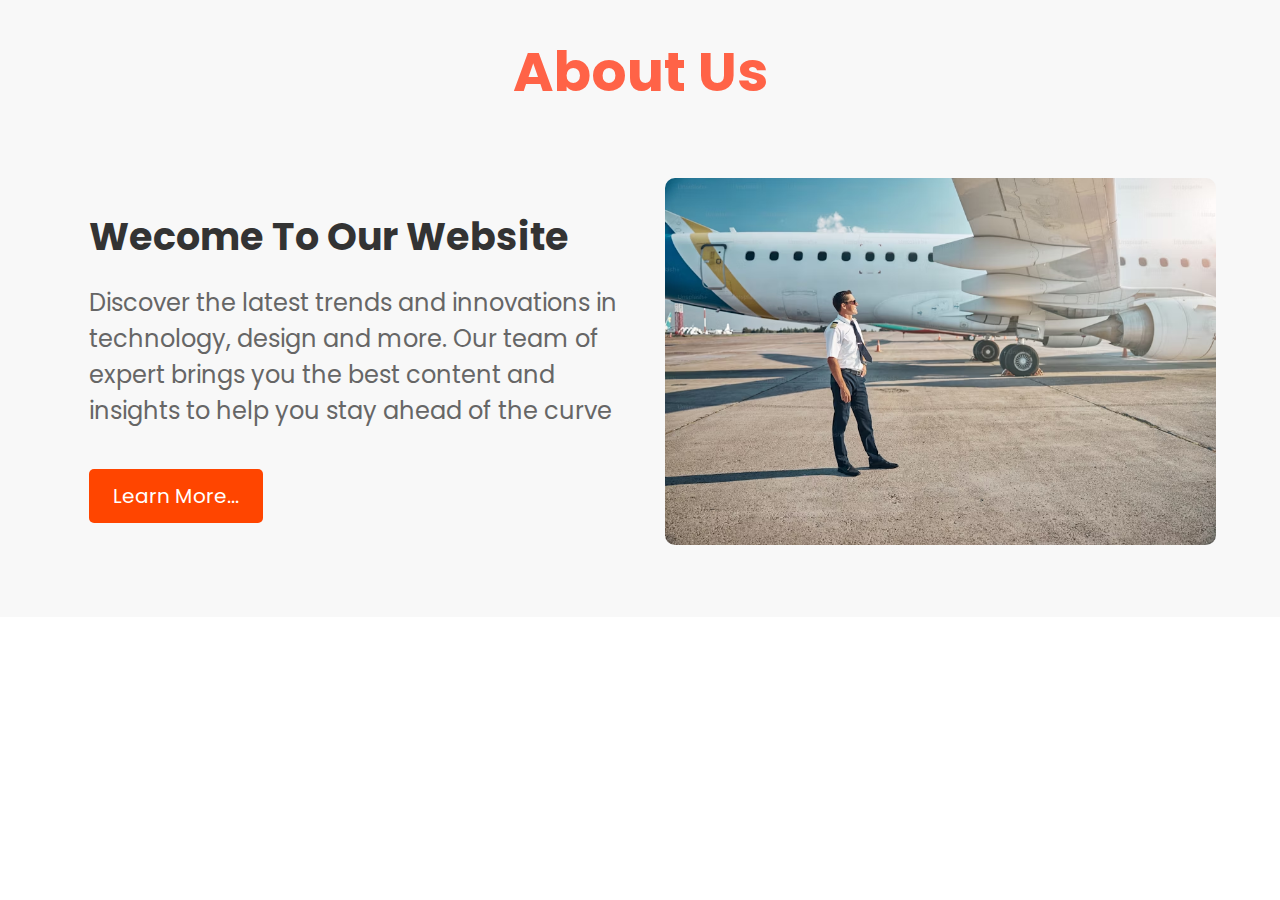
<file: aboutus.html>
<!DOCTYPE html>
<html lang="en">

<head>
    <meta charset="UTF-8">
    <meta http-equiv="X-UA-Compatible" content="IE=edge">
    <meta name="viewport" content="width=device-width, initial-scale=1.0">
    <title>About Us</title>
    <link rel="stylesheet" href="aboutus.css">
    <link rel="stylesheet" href="https://cdn.jsdelivr.net/npm/bootstrap-icons@1.9.1/font/bootstrap-icons.css">
</head>

<body>

    <section class="hero">
        <div class="heading">
            <h1>About Us</h1>
        </div>
        <div class="container">
            <div class="hero-content">
                <h2>Wecome To Our Website</h2>
                <p>Discover the latest trends and innovations in technology, design and more. Our team of expert brings you the best content and insights to help you stay ahead of the curve</p>
                <button class="cta-button">Learn More...</button>
            </div>
            <div class="hero-image">
                <img src="premium_photo-1661515266973-95b312c9fcd8.avif">
            </div>
        </div>
    </section>
    
</body>
</html>
</file>
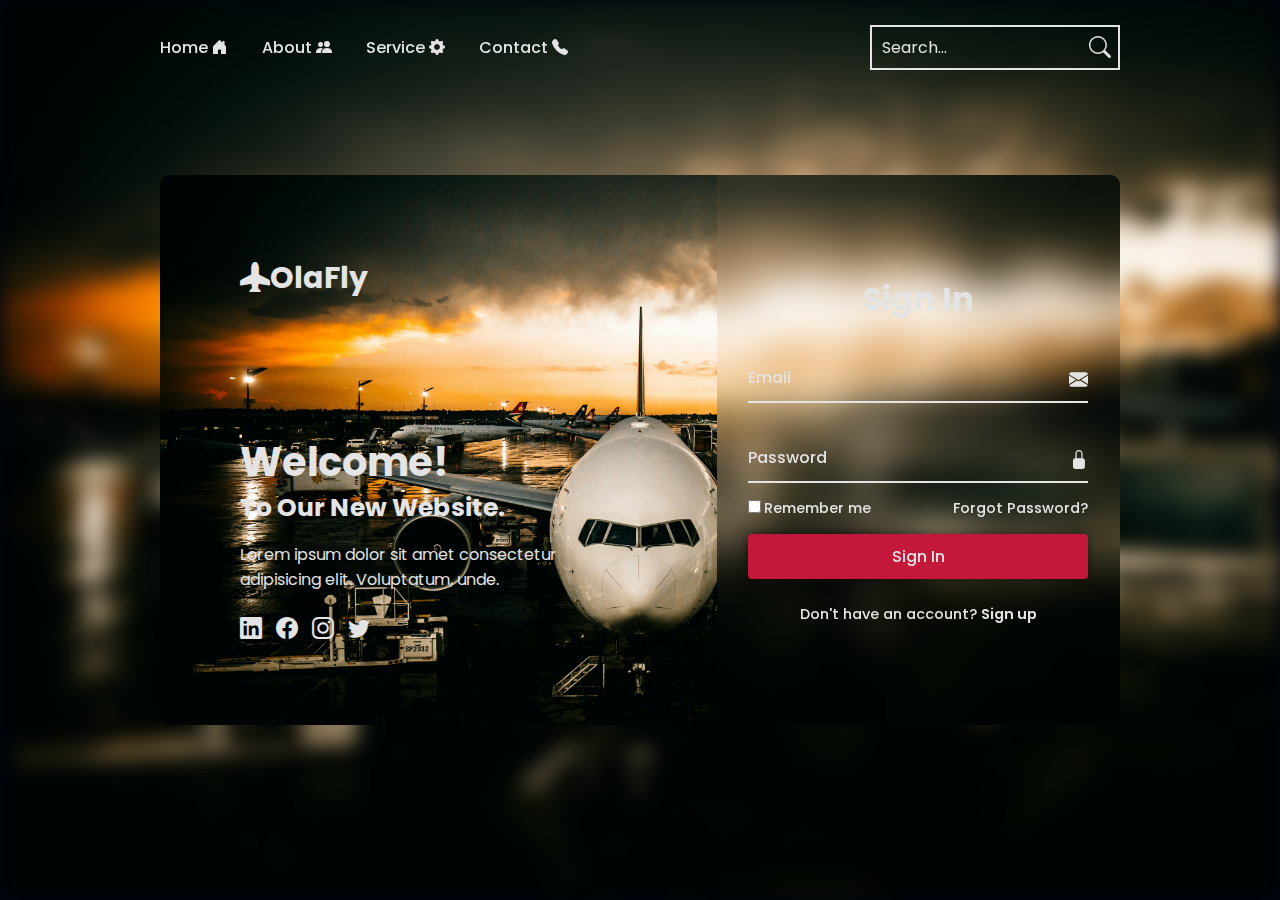
<file: login.html>
<!DOCTYPE html>
<html lang="en">

<head>
    <meta charset="UTF-8">
    <meta http-equiv="X-UA-Compatible" content="IE=edge">
    <meta name="viewport" content="width=device-width, initial-scale=1.0">
    <title>Login/Sing Up</title>
    <link rel="stylesheet" href="loginstyle.css">
    <link rel="stylesheet" href="https://cdn.jsdelivr.net/npm/bootstrap-icons@1.9.1/font/bootstrap-icons.css">
</head>

<body>
    
    <header class="header">
        <nav class="navbar">
            <a href="index.htm">Home <i class="bi bi-house-door-fill"></i></a>
            <a href="aboutus.html">About <i class="bi bi-people-fill"></i></a>
            <a href="#">Service <i class="bi bi-gear-fill"></i></a>
            <a href="tel:+919038090308">Contact <i class="bi bi-telephone-fill"></i></a>
        </nav>

        <form action="#" class="search-bar">
            <input type="text" placeholder="Search...">
            <button type="submit"><i class="bi bi-search"></i></button>
        </form>
    </header>

    <div class="background"></div>
    <div class="container">
        <div class="content">
            <h2 class="logo"><i class="bi bi-airplane-fill"></i>OlaFly</h2>

            <div class="text-sci">
                <h2>Welcome!<br><span>To Our New Website.</span></h2>

                <p>Lorem ipsum dolor sit amet consectetur adipisicing elit. Voluptatum, unde.</p>

                <div class="social-icons">
                    <a href="#"><i class="bi bi-linkedin"></i></a>
                    <a href="https://www.facebook.com/olafly.flyforless"><i class="bi bi-facebook"></i></a>
                    <a href="https://www.instagram.com/ola.fly?utm_source=ig_web_button_share_sheet&igsh=ZDNlZDc0MzIxNw=="><i class="bi bi-instagram"></i></a>
                    <a href="#"><i class="bi bi-twitter"></i></a>
                </div>
            </div>
        </div>

        <div class="logreg-box">
            <div class="form-box login">
                <form action="#">
                    <h2>Sign In</h2>

                    <div class="input-box">
                        <span class="icon"><i class="bi bi-envelope-fill"></i></span>
                        <input type="email" required>
                        <label>Email</label>
                    </div>

                    <div class="input-box">
                        <span class="icon"><i class="bi bi-lock-fill"></i></span>
                        <input type="password" required>
                        <label>Password</label>
                    </div>

                    <div class="remember-forgot">
                        <label><input type="checkbox">Remember me</label>
                        <a href="#">Forgot Password?</a>
                    </div>

                    <button type="submit" class="btn">Sign In</button>

                    <div class="login-register">
                        <p>Don't have an account? <a href="#" class="register-link">Sign up</a></p>
                    </div>
                </form>
            </div>

            <div class="form-box register">
                <form action="#">
                    <h2>Sign Up</h2>

                    <div class="input-box">
                        <span class="icon"><i class="bi bi-person-fill"></i></span>
                        <input type="text" required>
                        <label>name</label>
                    </div>

                    <div class="input-box">
                        <span class="icon"><i class="bi bi-envelope-fill"></i></span>
                        <input type="email" required>
                        <label>Email</label>
                    </div>

                    <div class="input-box">
                        <span class="icon"><i class="bi bi-lock-fill"></i></span>
                        <input type="password" required>
                        <label>Password</label>
                    </div>

                    <div class="remember-forgot">
                        <label><input type="checkbox"> I agree to the terms & conditions</label>
                    </div>

                    <button type="submit" class="btn">Sign Up</button>

                    <div class="login-register">
                        <p>Already have an account? <a href="#" class="login-link">Sign in</a></p>
                    </div>
                </form>
            </div>
        </div>
    </div>


    <script src="login.js"></script>
</body>

</html>
</file>
<file: aboutus.css>
@import url('https://fonts.googleapis.com/css2?family=Poppins:wght@300;400;500;600;700;800;@900&display=swap');

* {
    margin: 0px;
    padding: 0px;
    box-sizing: border-box;
    font-family: "Poppins", sans-serif;
}

.hero {
    background-color: #f8f8f8;
    overflow: hidden;
}

.heading h1 {
    color: #ff6347;
    font-size: 55px;
    text-align: center;
    margin-top: 30px;
}

.container {
    display: flex;
    justify-content: center;
    align-items: center;
    width: 90%;
    margin: 65px auto;
}

.hero-content {
    flex: 1;
    width: 600px;
    margin: 0px 25px;
    animation: fadeInUp 2s ease;
}

.hero-content h2 {
    font-size: 38px;
    margin-bottom: 20px;
    color: #333;
}

.hero-content p {
    font-size: 24px;
    line-height: 1.5;
    margin-bottom: 40px;
    color: #666;
}

.hero-content button {
    display: inline-block;
    background-color: #ff4500;
    color: #fff;
    padding: 12px 24px;
    border-radius: 5px;
    font-size: 20px;
    border: none;
    cursor: pointer;
    transition: 0.3s ease;
}

.hero-content button:hover {
    background-color: #ff6347;
    transform: scale(1.1);
}

.hero-image {
    flex: 1;
    width: 600px;
    margin: auto;
    animation: fadeInRight 2s ease;
}

img {
    width: 100%;
    height: auto;
    border-radius: 10px;
}

@media screen and (max-width: 768px) {
    .heading h1 {
        font-size: 45px;
        margin-top: 30px;
    }
    .hero {
        margin: 0px;
    }
    .container {
        width: 100%;
        flex-direction: column;
        margin: 0px;
        padding: 0px 40px;
    }
    .hero-content {
        width: 100%;
        margin: 35px 0px;
    }
    .hero-content h2 {
        font-size: 30px;
    }

    .hero-content p {
        font-size: 18px;
        margin-bottom: 20px;
    }

    .hero-content button {
        font-size: 16px;
        padding: 8px 16px;
    }

    .hero-image {
        width: 100%;
    }
}

@keyframes fadeInUp {
    0% {
        opacity: 0;
        transform: translateY(50px);
    }
    100% {
        opacity: 1;
        transform: translateY(0px);
    }
}
@keyframes fadeInRight {
    0% {
        opacity: 0;
        transform: translateX(-50px);
    }
    100% {
        opacity: 1;
        transform: translateX(0px);
    }
}
</file>
<file: loginstyle.css>
@import url('https://fonts.googleapis.com/css2?family=Poppins:wght@300;400;500;600;700;800;@900&display=swap');

* {
    margin: 0;
    border: 0;
    box-sizing: border-box;
    font-family: 'Poppins', sans-serif;
}

body {
    background: #020410;
}

.header {
    position: fixed;
    top: 0;
    left: 0;
    width: 100%;
    padding: 25px 12.5%;
    background: transparent;
    display: flex;
    justify-content: space-between;
    align-items: center;
    z-index: 100;
}

.navbar a {
    position: relative;
    font-size: 16px;
    color: #e4e4e4;
    text-decoration: none;
    font-weight: 500;
    margin-right: 30px;
}

.navbar a::after {
    content: '';
    position: absolute;
    left: 0;
    bottom: -6px;
    width: 100%;
    height: 2px;
    background: #e4e4e4;
    border-radius: 5px;
    transform: translateY(10px);
    opacity: 0;
    transition: .5s;
}

.navbar a:hover::after {
    transform: translateY(0);
    opacity: 1;
}

.search-bar {
    width: 250px;
    height: 45px;
    background: transparent;
    border: 2px solid #e4e4e4;
    display: flex;
    align-items: center;
}

.search-bar input {
    width: 100%;
    background-color: transparent;
    padding: 10px;
    border: none;
    outline: none;
    font-size: 16px;
    color: #e4e4e4;
}

.search-bar input::placeholder {
    color: #e4e4e4;
}

.search-bar button {
    width: 40px;
    height: 100%;
    background: transparent;
    border: none;
    outline: none;
    display: flex;
    justify-content: center;
    align-items: center;
    cursor: pointer;
}

.search-bar button i {
    font-size: 22px;
    color: #e4e4e4;
}

.background {
    width: 100%;
    height: 100vh;
    background: url('redcharlie-vGMXzPrReik-unsplash.jpg') no-repeat;
    background-size: cover;
    background-position: center;
    filter: blur(10px);
}

.container {
    position: absolute;
    top: 50%;
    left: 50%;
    transform: translate(-50%, -50%);
    width: 75%;
    height: 550px;
    background: url('redcharlie-vGMXzPrReik-unsplash.jpg') no-repeat;
    background-size: cover;
    background-position: center;
    border-radius: 10px;
    border-top: 20px;
}

.container .content {
    position: absolute;
    top: 0;
    left: 0;
    width: 58%;
    height: 100%;
    background: transparent;
    padding: 80px;
    color: #e4e4e4;
    display: flex;
    justify-content: space-between;
    flex-direction: column;
}

.content .logo {
    font-size: 30px;
}

.text-sci h2 {
    font-size: 40px;
    line-height: 1;
}

.text-sci h2 span {
    font-size: 25px;
}

.text-sci p {
    font-size: 16px;
    margin: 20px 0;
}

.social-icons a i {
    font-size: 22px;
    color: #e4e4e4;
    margin-right: 10px;
    transition: .5s ease;
    display: inline-block;
}

.social-icons a:hover i {
    transform: scale(1.2);
}

.container .logreg-box {
    position: absolute;
    top: 0;
    right: 0;
    width: calc(100% - 58%);
    height: 100%;
    overflow: hidden;
}

.logreg-box .form-box {
    position: absolute;
    display: flex;
    justify-content: center;
    align-items: center;
    width: 100%;
    height: 100%;
    background: transparent;
    backdrop-filter: blur(20px);
    border-top-right-radius: 10px;
    border-bottom-right-radius: 10px;
    color: #e4e4e4;
}

.logreg-box .form-box.login {
    transform: translateX(0);
    transition: transform .6s ease;
    transition-delay: .7s;
}

.logreg-box.active .form-box.login {
    transform: translateX(530px);
    transition-delay: 0s;
}

.logreg-box .form-box.register {
    transform: translateX(530px);
    transition: transform .6s ease;
    transition-delay: 0s;
}

.logreg-box.active .form-box.register {
    transform: translateX(0);
    transition-delay: .7s;
}

.form-box h2 {
    font-size: 32px;
    text-align: center;
}

.form-box .input-box {
    position: relative;
    width: 340px;
    height: 50px;
    border-bottom: 2px solid #e4e4e4;
    margin: 30px 0;
}

.input-box input {
    width: 100%;
    height: 100%;
    background: transparent;
    border: none;
    outline: none;
    font-size: 16px;
    color: #e4e4e4;
    font-weight: 500;
    padding-right: 28px;
}

.input-box label {
    position: absolute;
    top: 50%;
    left: 0;
    transform: translateY(-50%);
    font-size: 16px;
    font-weight: 500;
    pointer-events: none;
    transition: .5s ease;
}

.input-box input:focus~label,
.input-box input:valid~label {
    top: -5px;
}

.input-box .icon {
    position: absolute;
    top: 13px;
    right: 0;
    font-size: 19px;
}

.form-box .remember-forgot {
    font-size: 14.5px;
    font-weight: 500;
    margin: -15px 0 15px;
    display: flex;
    justify-content: space-between;
}

.remember-forgot label input {
    accent-color: #e4e4e4;
    margin-right: 3px;
}

.remember-forgot a {
    color: #e4e4e4;
    text-decoration: none;
}

.remember-forgot a:hover {
    text-decoration: underline;
}

.btn {
    width: 100%;
    height: 45px;
    background: #c4183b;
    border: none;
    outline: none;
    border-radius: 4px;
    cursor: pointer;
    font-size: 16px;
    color: #e4e4e4;
    font-weight: 500;
    box-shadow: 0 0 10px rgb(0, 0, 0, .5);
}

.form-box .login-register {
    font-size: 14.5px;
    font-weight: 500;
    text-align: center;
    margin-top: 25px;
}

.login-register p a {
    color: #e4e4e4;
    font-weight: 600;
    text-decoration: none;
}

.login-register p a:hover {
    text-decoration: underline;
}
</file>
